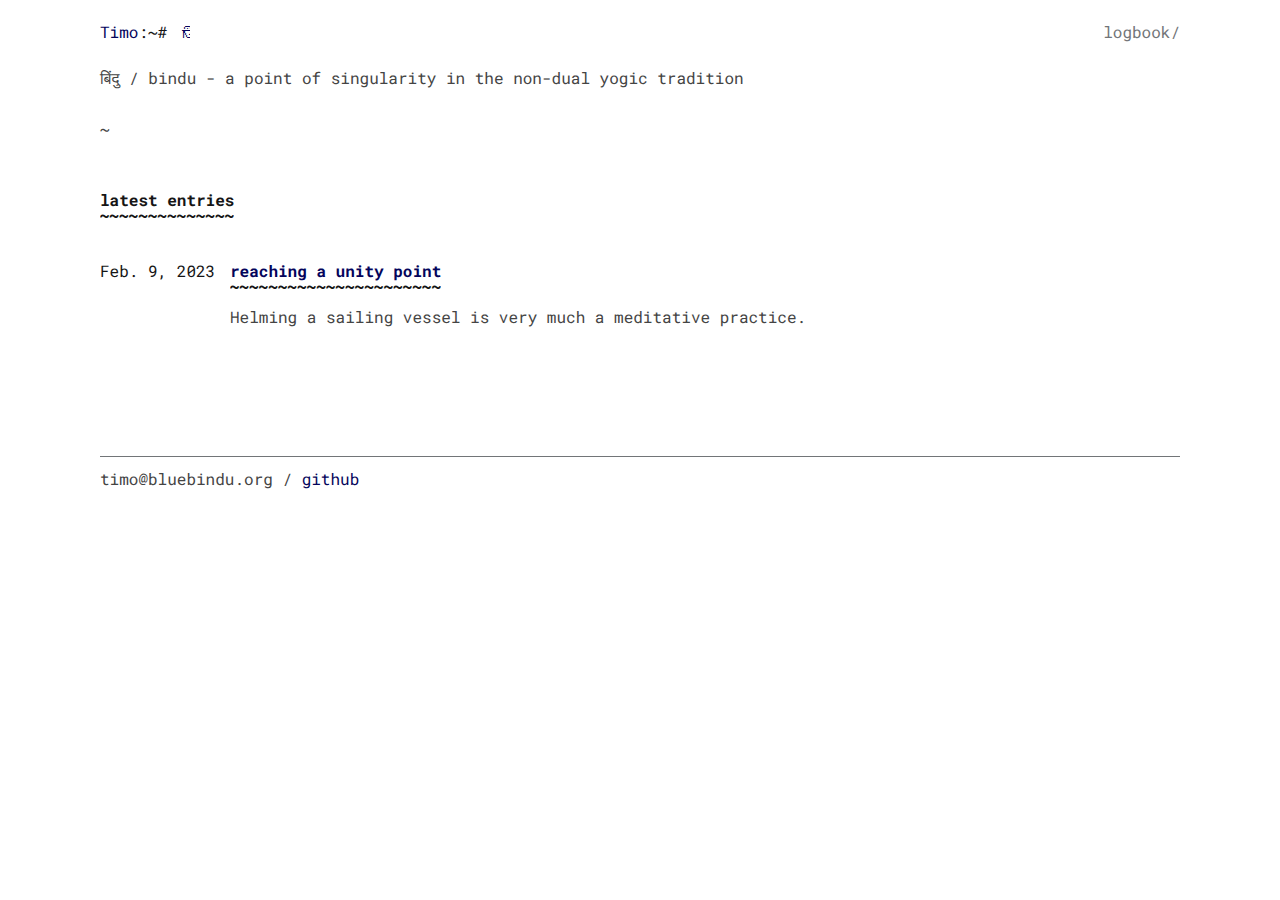
<file: public/index.html>
<!DOCTYPE html>
<html lang="en-us">
<head>
	<meta name="generator" content="Hugo 0.110.0">
    <meta charset="utf-8">
    <meta http-equiv="X-UA-Compatible" content="IE=edge">
    <title>Timo Brady/</title>
    
    <meta name="viewport" content="width=device-width, initial-scale=1">
    <meta name="robots" content="all,follow">
    <meta name="googlebot" content="index,follow,snippet,archive">
    <link rel="stylesheet" href="hugo-theme-console/css/terminal-0.7.2.min.css">
    <link rel="stylesheet" href="hugo-theme-console/css/animate-4.1.1.min.css">
    <link rel="stylesheet" href="hugo-theme-console/css/console.css">
    
      <!--[if lt IE 9]>
          <script src="https://oss.maxcdn.com/html5shiv/3.7.2/html5shiv.min.js"></script>
          <script src="https://oss.maxcdn.com/respond/1.4.2/respond.min.js"></script>
      <![endif]-->
    <link rel="apple-touch-icon" sizes="180x180" href="/apple-touch-icon.png">
<link rel="icon" type="image/png" sizes="32x32" href="/favicon-32x32.png">
<link rel="icon" type="image/png" sizes="16x16" href="/favicon-16x16.png">
<link rel="manifest" href="/site.webmanifest">
<link rel="mask-icon" href="/safari-pinned-tab.svg" color="#5bbad5">
<meta name="msapplication-TileColor" content="#da532c">
<meta name="theme-color" content="#ffffff">
      <link href="/index.xml" rel="alternate" type="application/rss+xml" title="Timo" />
    <meta property="og:title" content="Timo" />
<meta property="og:description" content="" />
<meta property="og:type" content="website" />
<meta property="og:url" content="/" />


<meta name="twitter:title" content="Timo"/>
<meta name="twitter:description" content=""/>

</head>
<body class="terminal">
    <div class="container">
        <div class="terminal-nav">
          <header class="terminal-logo">
            <div class="logo terminal-prompt">
              
              
              <a href="" class="no-style ">Timo</a>:~# 
              </div></header>
          <nav class="terminal-menu">
            <ul vocab="https://schema.org/" typeof="BreadcrumbList">
                
                <li><a href="/logbook" typeof="ListItem">logbook/</a></li>
                
            </ul>
          </nav>
        </div>
    </div>

    <div class="container " >
        

<p>बिंदु / bindu - a point of singularity in the non-dual yogic tradition<br/><br/>
    ~
</p>

<!-- <p>postgraduate student<br/>
    artificial intelligence & machine learning<br/>
    faculty of engineering, computer, and mathematical sciences<br/>
    the university of adelaide</a><br/>
</p>
<p>~</p> -->


<h1>latest entries</h1>

<div class="posts-list">

    
        <div class="post">
            <p>
                <div class="date">Feb. 9, 2023</div>
                <h1><a href="/logbook/reaching-a-unity-point/" title="reaching a unity point">reaching a unity point</a></h1>
                <p>Helming a sailing vessel is very much a meditative practice.</p>
            </p>
        </div>    
    

</div>



<div class="image-grid">

</div>


        <div class="footer">
    <style type="text/css">
        span.ltrText {unicode-bidi: bidi-override; direction: rtl}
        </style>
        <p>
        <span class="ltrText">/ gro.udnibeulb@omit</span>
        <a href="https://github.com/bluebindu">github</a>
        </p> 
</div>

    </div>
  </body>
</html>
</file>
<file: public/hugo-theme-console/css/console.css>
@font-face {
    font-family: 'Roboto Mono';
    src: url('../font/RobotoMono-Regular.ttf') format('truetype');
    font-style: normal;
    font-weight: 400;
    text-rendering: optimizeLegibility;
}

@font-face {
    font-family: 'Roboto Mono';
    src: url('../font/RobotoMono-Italic.ttf') format('truetype');
    font-style: italic;
    font-weight: 400;
    text-rendering: optimizeLegibility;
}

@font-face {
    font-family: 'Roboto Mono';
    src: url('../font/RobotoMono-Bold.ttf') format('truetype');
    font-style: normal;
    font-weight: 700;
    text-rendering: optimizeLegibility;
}

@font-face {
    font-family: 'Roboto Mono';
    src: url('../font/RobotoMono-BoldItalic.ttf') format('truetype');
    font-style: italic;
    font-weight: 700;
    text-rendering: optimizeLegibility;
}

:root {
    --global-font-size: 16px;
    --global-font-color: #444;
    --mono-font-stack: Roboto Mono, Menlo, Monaco, Lucida Console, Liberation Mono, DejaVu Sans Mono, Bitstream Vera Sans Mono, Courier New, monospace, serif;
    --font-stack: Roboto Mono, Menlo, Monaco, Lucida Console, Liberation Mono, DejaVu Sans Mono, Bitstream Vera Sans Mono, Courier New, monospace, serif;
    --global-line-height: 1.6em;
    --page-width: 70em;
    --display-h1-decoration: 1;
    --code-bg-color: #fff;
}

@media only screen and (max-width: 850px) {
    :root {
        --global-font-size: 14px;
        --global-font-color: #444;
        --global-line-height: 1.6em;
        --page-width: 70em;
    }
}


.sidebar-heading {
    text-transform: none;
    letter-spacing: 0;
    font-weight: 400;
}

.box-masonry .box-masonry-image {
    background: #fff;
}

.box-masonry,
.box-masonry:hover {
    box-shadow: none;
}

.label {
    font-family: var(--font-stack);
}

body {
    font-family: var(--font-stack);
    font-size: var(--global-font-size);
    background-color: #fff;
    margin-bottom: 75px;
}

h1,
h2,
h3,
h4,
h5,
h6,
.h1,
.h2,
.h3,
.h4,
.h5,
.h6 {
    font-family: var(--font-stack);
    clear: both;
}

h1 {
    margin-bottom: 150px;
}

.content-column-content p,
.content-column-content li {
    color: #666;
}

.btn-ghost {
    color: #666;
    background-color: transparent;
    border-color: #333;
    font-weight: 400;
    font-family: var(--font-stack);
    padding: 6px 12px;
    font-size: 18px;
    line-height: 1.55;
    border-radius: 0;
    margin-left: 0;
    margin-top: 5px;
}

.content-column-content .command {
    color: #aaa;
}

p.social a {
    margin: 0 0 10px 0;
    color: #fff;
    display: inline-block;
    width: 30px;
    height: 30px;
    border: none;
    line-height: 30px;
    font-size: 25px;
    text-align: center;
    vertical-align: bottom;
    color: #999999;
    -webkit-transition: all 0.2s ease-out;
    -moz-transition: all 0.2s ease-out;
    transition: all 0.2s ease-out;
}

.active a {
    text-decoration: underline;
}

strong {
    font-weight: bold;
}

.logo {
    font-weight: normal;
}

.terminal-menu li {
    margin-right: 30px;
}

figure {
    margin-top: 15px;
    margin-bottom: 15px;
    margin-left: 60px;
    margin-right: 60px;
}

.footer {
    clear: both;
    margin-top: 100px;
    padding-top: 10px;;
    border-top: 1px solid var(--secondary-color);
    color: var(--global-font-color);
}

.image-grid {
    display: grid;
    grid-template-rows: auto;
    display: grid;
    grid-gap: 1em;
    grid-template-rows: auto;
    grid-template-columns: repeat(auto-fit,
            minmax(calc(var(--page-width) / 4), 1fr));
}

.terminal-prompt::after {
    -webkit-animation: cursor 1s infinite;
    animation: cursor 1s infinite;
    width: 10px;
    content: "𑇄";
    background: none;
    color: #04045b;
}

.terminal-prompt::before {
    content: none;
} 

.gallery-image {
    margin-top: 10px;
    margin-bottom: 10px;
}

.posts-list {
    position: relative;
    padding-left: 130px;
    top: 0;
}

.post h1, .post h2 {
    padding-top: 0;
    margin: 0;
    margin-bottom: 5px;
}

.posts-list .date {
    display: inline-block;
    position: absolute;
    left: 0px;
    width: 130px;
    z-index: 400;
    padding-top: 0;
}

@media only screen and (max-width: 850px) {
    .site-name {
        width: 2ch;
        overflow: hidden;
        display: inline-block;
    }

    .terminal-nav {
        align-items: flex-start;
        flex-direction: column;
        display: flex;
    }

    .terminal-menu ul {
        align-items: flex-start;
        display: flex;
        flex-direction: row;
        justify-content: left;
        margin-top: 0;
    }

    .terminal-menu li {
        margin-right: 20px;
    }

    .logo {
        padding: calc(var(--global-space) * 1) 0 calc(var(--global-space) * 1);
    }

    figure {
        margin-top: 5px;
        margin-bottom: 5px;
        margin-left: 30px;
        margin-right: 30px;
    }

    .posts-list {
        position: relative;
        padding-left: 0;
        top: 0;
    }

    .post h1, .post h2 {
        padding-top: 0;
    }

    .posts-list .date {
        display: inline-block;
        position: absolute;
        left: 0px;
        width: 150px;
        z-index: 400;
        font-weight: bold;
        padding-top: 0;
        display: none;
    }


    .footer {
        margin-top: 50px;
        padding-top: 5px;;
    }
}
</file>
<file: public/hugo-theme-console/css/terminal-0.7.2.min.css>
:root{--global-font-size:15px;--global-line-height:1.4em;--global-space:10px;--font-stack:Menlo,Monaco,Lucida Console,Liberation Mono,DejaVu Sans Mono,Bitstream Vera Sans Mono,Courier New,monospace,serif;--mono-font-stack:Menlo,Monaco,Lucida Console,Liberation Mono,DejaVu Sans Mono,Bitstream Vera Sans Mono,Courier New,monospace,serif;--background-color:#fff;--page-width:60em;--font-color:#151515;--invert-font-color:#fff;--primary-color:#04045b;--secondary-color:#727578;--error-color:#d20962;--progress-bar-background:#727578;--progress-bar-fill:#151515;--code-bg-color:#e8eff2;--input-style:solid;--display-h1-decoration:none}*{box-sizing:border-box;text-rendering:geometricPrecision}::-moz-selection{background:var(--primary-color);color:var(--invert-font-color)}::selection{background:var(--primary-color);color:var(--invert-font-color)}body{font-size:var(--global-font-size);color:var(--font-color);line-height:var(--global-line-height);margin:0;font-family:var(--font-stack);word-wrap:break-word;background-color:var(--background-color)}.logo,h1,h2,h3,h4,h5,h6{line-height:var(--global-line-height)}a{cursor:pointer;color:var(--primary-color);text-decoration:none}a:hover{background-color:var(--primary-color);color:var(--invert-font-color)}em{font-size:var(--global-font-size);font-style:italic;font-family:var(--font-stack);color:var(--font-color)}blockquote,code,em,strong{line-height:var(--global-line-height)}.logo,blockquote,code,footer,h1,h2,h3,h4,h5,h6,header,li,ol,p,section,ul{float:none;margin:0;padding:0}.logo,blockquote,h1,ol,p,ul{margin-top:calc(var(--global-space) * 2);margin-bottom:calc(var(--global-space) * 2)}.logo,h1{position:relative;display:inline-block;display:table-cell;padding:calc(var(--global-space) * 2) 0 calc(var(--global-space) * 2);margin:0;overflow:hidden;font-weight:600}h1::after{content:"~~~~~~~~~~~~~~~~~~~~~~~~~~~~~~~~~~~~~~~~~~~~~~~~~~~~~~~~~~~~~~~~~~~~~~~~~~~~~~~~~~~~~~~~~~";position:absolute;bottom:5px;left:0;display:var(--display-h1-decoration)}.logo+*,h1+*{margin-top:0}h2,h3,h4,h5,h6{position:relative;margin-bottom:var(--global-line-height);font-weight:600}blockquote{position:relative;padding-left:calc(var(--global-space) * 2);padding-left:2ch;overflow:hidden}blockquote::after{content:">\A>\A>\A>\A>\A>\A>\A>\A>\A>\A>\A>\A>\A>\A>\A>\A>\A>\A>\A>\A>\A>\A>\A>\A>\A>\A>\A>\A>\A>\A>\A>\A>\A>\A>\A>\A>\A>\A>\A>\A>\A>\A>\A>\A>\A>\A>\A>\A>\A>\A>\A>\A>\A>\A>\A>\A>\A>\A>\A>\A>\A>\A>\A>\A>\A>\A>\A>\A>\A>\A>\A>\A>\A>\A>\A>\A>\A>\A>\A>\A>\A>\A>\A>\A>\A>\A>\A>\A>\A>\A>\A>\A>\A>\A>\A>\A>\A>\A>\A>";white-space:pre;position:absolute;top:0;left:0;line-height:var(--global-line-height);color:#9ca2ab}code{font-weight:inherit;background-color:var(--code-bg-color);font-family:var(--mono-font-stack)}code::after,code::before{content:"`";display:inline}pre code::after,pre code::before{content:""}pre{display:block;word-break:break-all;word-wrap:break-word;color:var(--secondary-color);background-color:var(--background-color);border:1px solid var(--secondary-color);padding:var(--global-space);white-space:pre-wrap;white-space:-moz-pre-wrap;white-space:-pre-wrap;white-space:-o-pre-wrap}pre code{overflow-x:scroll;padding:0;margin:0;display:inline-block;min-width:100%;font-family:var(--mono-font-stack)}.terminal .logo,.terminal blockquote,.terminal code,.terminal h1,.terminal h2,.terminal h3,.terminal h4,.terminal h5,.terminal h6,.terminal strong{font-size:var(--global-font-size);font-style:normal;font-family:var(--font-stack);color:var(--font-color)}.terminal-prompt{position:relative;white-space:nowrap}.terminal-prompt::before{content:"> "}.terminal-prompt::after{content:"";-webkit-animation:cursor .8s infinite;animation:cursor .8s infinite;background:var(--primary-color);border-radius:0;display:inline-block;height:1em;margin-left:.2em;width:3px;bottom:-2px;position:relative}@-webkit-keyframes cursor{0%{opacity:0}50%{opacity:1}to{opacity:0}}@keyframes cursor{0%{opacity:0}50%{opacity:1}to{opacity:0}}li,li>ul>li{position:relative;display:block;padding-left:calc(var(--global-space) * 2)}nav>ul>li{padding-left:0}li::after{position:absolute;top:0;left:0}ul>li::after{content:"-"}nav ul>li::after{content:""}ol li::before{content:counters(item, ".") ". ";counter-increment:item}ol ol li::before{content:counters(item, ".") " ";counter-increment:item}.terminal-menu li::after,.terminal-menu li::before{display:none}ol{counter-reset:item}ol li:nth-child(n+10)::after{left:-7px}ol ol{margin-top:0;margin-bottom:0}.terminal-menu{width:100%}.terminal-nav{display:flex;flex-direction:column;align-items:flex-start}ul ul{margin-top:0;margin-bottom:0}.terminal-menu ul{list-style-type:none;padding:0!important;display:flex;flex-direction:column;width:100%;flex-grow:1;font-size:var(--global-font-size);margin-top:0}.terminal-menu li{display:flex;margin:0 0 .5em 0;padding:0}ol.terminal-toc li{border-bottom:1px dotted var(--secondary-color);padding:0;margin-bottom:15px}.terminal-menu li:last-child{margin-bottom:0}ol.terminal-toc li a{margin:4px 4px 4px 0;background:var(--background-color);position:relative;top:6px;text-align:left;padding-right:4px}.terminal-menu li a:not(.btn){text-decoration:none;display:block;width:100%;border:none;color:var(--secondary-color)}.terminal-menu li a.active{color:var(--font-color)}.terminal-menu li a:hover{background:0 0;color:inherit}ol.terminal-toc li::before{content:counters(item, ".") ". ";counter-increment:item;position:absolute;right:0;background:var(--background-color);padding:4px 0 4px 4px;bottom:-8px}ol.terminal-toc li a:hover{background:var(--primary-color);color:var(--invert-font-color)}hr{position:relative;overflow:hidden;margin:calc(var(--global-space) * 4) 0;border:0;border-bottom:1px dashed var(--secondary-color)}p{margin:0 0 var(--global-line-height);color:var(--global-font-color)}.container{max-width:var(--page-width)}.container,.container-fluid{margin:0 auto;padding:0 calc(var(--global-space) * 2)}img{width:100%}.progress-bar{height:8px;background-color:var(--progress-bar-background);margin:12px 0}.progress-bar.progress-bar-show-percent{margin-top:38px}.progress-bar-filled{background-color:var(--progress-bar-fill);height:100%;transition:width .3s ease;position:relative;width:0}.progress-bar-filled::before{content:"";border:6px solid transparent;border-top-color:var(--progress-bar-fill);position:absolute;top:-12px;right:-6px}.progress-bar-filled::after{color:var(--progress-bar-fill);content:attr(data-filled);display:block;font-size:12px;white-space:nowrap;position:absolute;border:6px solid transparent;top:-38px;right:0;transform:translateX(50%)}.progress-bar-no-arrow>.progress-bar-filled::after,.progress-bar-no-arrow>.progress-bar-filled::before{content:"";display:none;visibility:hidden;opacity:0}table{width:100%;border-collapse:collapse;margin:var(--global-line-height) 0;color:var(--font-color);font-size:var(--global-font-size)}table td,table th{vertical-align:top;border:1px solid var(--font-color);line-height:var(--global-line-height);padding:calc(var(--global-space)/ 2);font-size:1em}table thead th{font-size:1em}table tfoot tr th{font-weight:500}table caption{font-size:1em;margin:0 0 1em 0}table tbody td:first-child{font-weight:700;color:var(--secondary-color)}.form{width:100%}fieldset{border:1px solid var(--font-color);padding:1em}label{font-size:1em;color:var(--font-color)}input[type=email],input[type=number],input[type=password],input[type=search],input[type=text]{border:1px var(--input-style) var(--font-color);width:100%;padding:.7em .5em;font-size:1em;font-family:var(--font-stack);-webkit-appearance:none;border-radius:0}input[type=email]:active,input[type=email]:focus,input[type=number]:active,input[type=number]:focus,input[type=password]:active,input[type=password]:focus,input[type=search]:active,input[type=search]:focus,input[type=text]:active,input[type=text]:focus{outline:0;-webkit-appearance:none;border:1px solid var(--font-color)}input[type=email]:not(:placeholder-shown):invalid,input[type=number]:not(:placeholder-shown):invalid,input[type=password]:not(:placeholder-shown):invalid,input[type=search]:not(:placeholder-shown):invalid,input[type=text]:not(:placeholder-shown):invalid{border-color:var(--error-color)}input,textarea{color:var(--font-color);background-color:var(--background-color)}input::-webkit-input-placeholder,textarea::-webkit-input-placeholder{color:var(--secondary-color)!important;opacity:1}input::-moz-placeholder,textarea::-moz-placeholder{color:var(--secondary-color)!important;opacity:1}input:-ms-input-placeholder,textarea:-ms-input-placeholder{color:var(--secondary-color)!important;opacity:1}input::-ms-input-placeholder,textarea::-ms-input-placeholder{color:var(--secondary-color)!important;opacity:1}input::placeholder,textarea::placeholder{color:var(--secondary-color)!important;opacity:1}textarea{height:auto;width:100%;resize:none;border:1px var(--input-style) var(--font-color);padding:.5em;font-size:1em;font-family:var(--font-stack);-webkit-appearance:none;border-radius:0}textarea:focus{outline:0;-webkit-appearance:none;border:1px solid var(--font-color)}textarea:not(:placeholder-shown):invalid{border-color:var(--error-color)}input:-webkit-autofill,input:-webkit-autofill:focus textarea:-webkit-autofill,input:-webkit-autofill:hover,select:-webkit-autofill,select:-webkit-autofill:focus,select:-webkit-autofill:hover,textarea:-webkit-autofill:hover textarea:-webkit-autofill:focus{border:1px solid var(--font-color);-webkit-text-fill-color:var(--font-color);box-shadow:0 0 0 1000px var(--invert-font-color) inset;-webkit-box-shadow:0 0 0 1000px var(--invert-font-color) inset;transition:background-color 5000s ease-in-out 0s}.form-group{margin-bottom:var(--global-line-height);overflow:auto}.btn{border-style:solid;border-width:1px;display:inline-flex;align-items:center;justify-content:center;cursor:pointer;outline:0;padding:.65em 2em;font-size:1em;font-family:inherit;-webkit-user-select:none;-moz-user-select:none;-ms-user-select:none;user-select:none;position:relative;z-index:1}.btn:active{box-shadow:none}.btn.btn-ghost{border-color:var(--font-color);color:var(--font-color);background-color:transparent}.btn.btn-ghost:focus,.btn.btn-ghost:hover{border-color:var(--tertiary-color);color:var(--tertiary-color);z-index:2}.btn.btn-ghost:hover{background-color:transparent}.btn-block{width:100%;display:flex}.btn-default{background-color:var(--font-color);border-color:var(--invert-font-color);color:var(--invert-font-color)}.btn-default:focus:not(.btn-ghost),.btn-default:hover{background-color:var(--secondary-color);color:var(--invert-font-color)}.btn-default.btn-ghost:focus,.btn-default.btn-ghost:hover{border-color:var(--secondary-color);color:var(--secondary-color);z-index:2}.btn-error{color:var(--invert-font-color);background-color:var(--error-color);border:1px solid var(--error-color)}.btn-error:focus:not(.btn-ghost),.btn-error:hover{background-color:var(--error-color);border-color:var(--error-color)}.btn-error.btn-ghost{border-color:var(--error-color);color:var(--error-color)}.btn-error.btn-ghost:focus,.btn-error.btn-ghost:hover{border-color:var(--error-color);color:var(--error-color);z-index:2}.btn-primary{color:var(--invert-font-color);background-color:var(--primary-color);border:1px solid var(--primary-color)}.btn-primary:focus:not(.btn-ghost),.btn-primary:hover{background-color:var(--primary-color);border-color:var(--primary-color)}.btn-primary.btn-ghost{border-color:var(--primary-color);color:var(--primary-color)}.btn-primary.btn-ghost:focus,.btn-primary.btn-ghost:hover{border-color:var(--primary-color);color:var(--primary-color);z-index:2}.btn-small{padding:.5em 1.3em!important;font-size:.9em!important}.btn-group{overflow:auto}.btn-group .btn{float:left}.btn-group .btn-ghost:not(:first-child){margin-left:-1px}.terminal-card{border:1px solid var(--secondary-color)}.terminal-card>header{color:var(--invert-font-color);text-align:center;background-color:var(--secondary-color);padding:.5em 0}.terminal-card>div:first-of-type{padding:var(--global-space)}.terminal-timeline{position:relative;padding-left:70px}.terminal-timeline::before{content:' ';background:var(--secondary-color);display:inline-block;position:absolute;left:35px;width:2px;height:100%;z-index:400}.terminal-timeline .terminal-card{margin-bottom:25px}.terminal-timeline .terminal-card::before{content:' ';background:var(--invert-font-color);border:2px solid var(--secondary-color);display:inline-block;position:absolute;margin-top:25px;left:26px;width:15px;height:15px;z-index:400}.terminal-alert{color:var(--font-color);padding:1em;border:1px solid var(--font-color);margin-bottom:var(--global-space)}.terminal-alert-error{color:var(--error-color);border-color:var(--error-color)}.terminal-alert-primary{color:var(--primary-color);border-color:var(--primary-color)}@media screen and (max-width:960px){label{display:block;width:100%}pre::-webkit-scrollbar{height:3px}}@media screen and (max-width:480px){form{width:100%}}@media only screen and (min-width:30em){.terminal-nav{flex-direction:row;align-items:center}.terminal-menu ul{flex-direction:row;justify-items:flex-end;align-items:center;justify-content:flex-end;margin-top:calc(var(--global-space) * 2)}.terminal-menu li{margin:0;margin-right:2em}.terminal-menu li:last-child{margin-right:0}}.terminal-media:not(:last-child){margin-bottom:1.25rem}.terminal-media-left{padding-right:var(--global-space)}.terminal-media-left,.terminal-media-right{display:table-cell;vertical-align:top}.terminal-media-right{padding-left:var(--global-space)}.terminal-media-body{display:table-cell;vertical-align:top}.terminal-media-heading{font-size:1em;font-weight:700}.terminal-media-content{margin-top:.3rem}.terminal-placeholder{background-color:var(--secondary-color);text-align:center;color:var(--font-color);font-size:1rem;border:1px solid var(--secondary-color)}figure>img{padding:0}.terminal-avatarholder{width:calc(var(--global-space) * 5);height:calc(var(--global-space) * 5)}.terminal-avatarholder img{padding:0}figure{margin:0}figure>figcaption{color:var(--secondary-color);text-align:center}.hljs{display:block;overflow-x:auto;padding:.5em;background:var(--block-background-color);color:var(--font-color)}.hljs-comment,.hljs-quote{color:var(--secondary-color)}.hljs-variable{color:var(--font-color)}.hljs-built_in,.hljs-keyword,.hljs-name,.hljs-selector-tag,.hljs-tag{color:var(--primary-color)}.hljs-addition,.hljs-attribute,.hljs-literal,.hljs-section,.hljs-string,.hljs-template-tag,.hljs-template-variable,.hljs-title,.hljs-type{color:var(--secondary-color)}.hljs-string{color:var(--secondary-color)}.hljs-deletion,.hljs-meta,.hljs-selector-attr,.hljs-selector-pseudo{color:var(--primary-color)}.hljs-doctag{color:var(--secondary-color)}.hljs-attr{color:var(--primary-color)}.hljs-bullet,.hljs-link,.hljs-symbol{color:var(--primary-color)}.hljs-emphasis{font-style:italic}.hljs-strong{font-weight:700}
</file>
